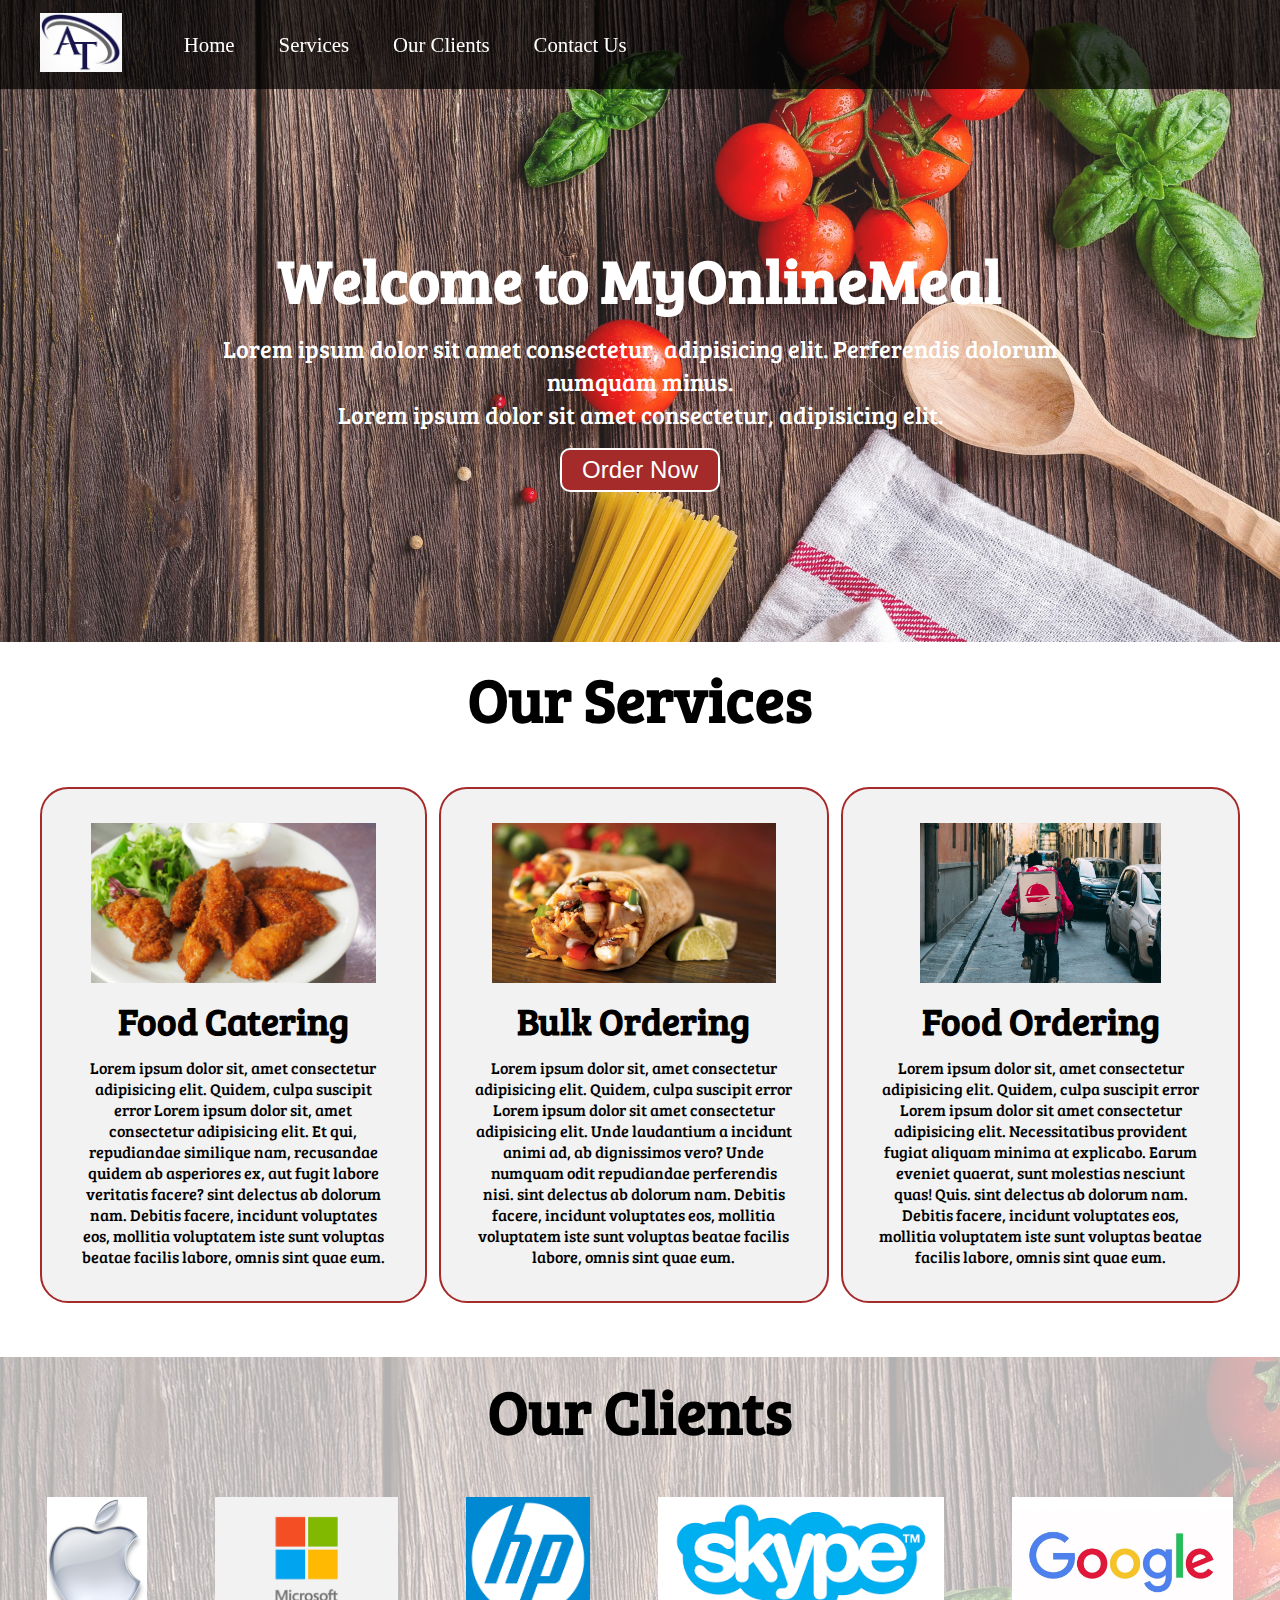
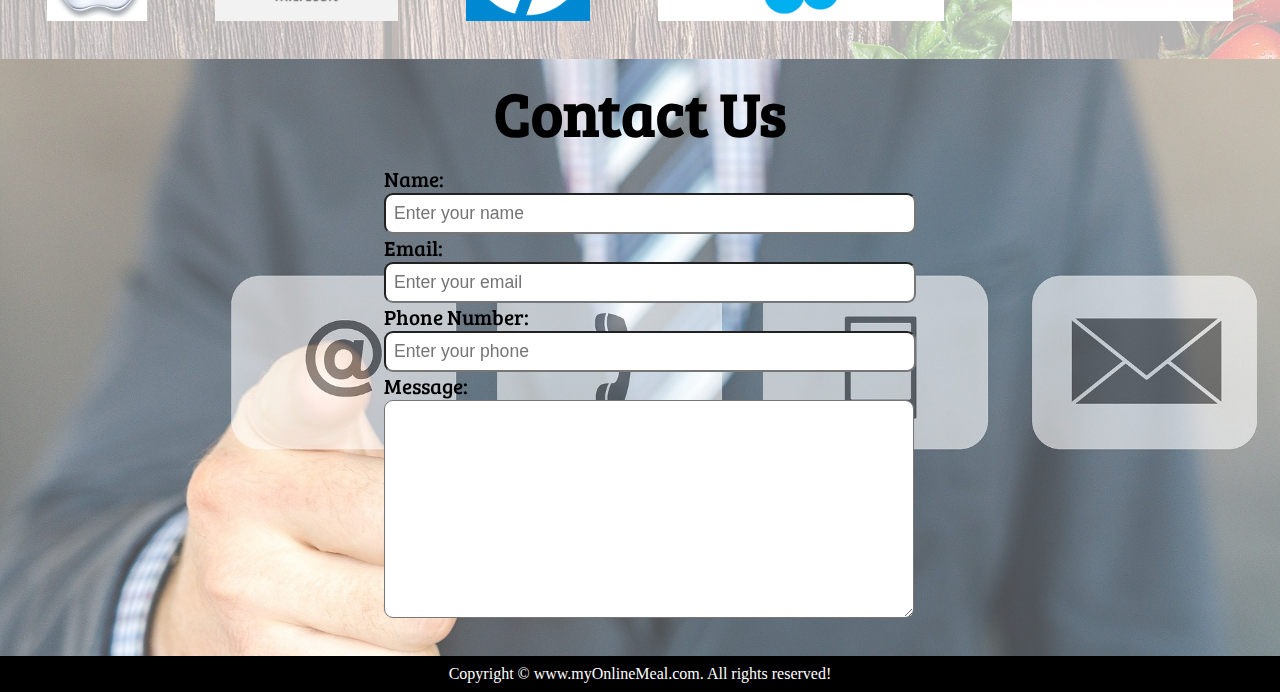
<file: melas/index.htm>
<!DOCTYPE html>
<html lang="en">

<head>
    <meta charset="UTF-8">
    <meta name="viewport" content="width=device-width, initial-scale=1.0">
    <meta http-equiv="X-UA-Compatible" content="ie=edge">
    <title>Best Online Food Delivery Service in India | MyOnlineMeal.com</title>
    <link rel="stylesheet" href="css/style.css">
    <link rel="stylesheet" media="screen and (max-width: 1170px)" href="css/phone.css">
    <link href="https://fonts.googleapis.com/css?family=Baloo+Bhai|Bree+Serif&display=swap" rel="stylesheet">
</head>

<body>
    <nav id="navbar">
        <div id="logo">
            <img src="img/logo.jpg" alt="MyOnlineMeal.com">
        </div>
        <ul>
            <li class="item"><a href="#home">Home</a></li>
            <li class="item"><a href="#services-container">Services</a></li>
            <li class="item"><a href="#client-section">Our Clients</a></li>
            <li class="item"><a href="#contact">Contact Us</a></li>
        </ul>
    </nav>

    <section id="home">
        <h1 class="h-primary">Welcome to MyOnlineMeal</h1>
        <p>Lorem ipsum dolor sit amet consectetur, adipisicing elit. Perferendis dolorum numquam minus. </p>
        <p>Lorem ipsum dolor sit amet consectetur, adipisicing elit. </p>
        <button class="btn">Order Now</button>
    </section>

    <section id="services-container">
        <h1 class="h-primary center">Our Services</h1>
        <div id="services">
            <div class="box">
                <img src="img/1.jpg" alt="">
                <h2 class="h-secondary center">Food Catering</h2>
                <p class="center">Lorem ipsum dolor sit, amet consectetur adipisicing elit. Quidem, culpa suscipit error
                    Lorem ipsum dolor sit, amet consectetur adipisicing elit. Et qui, repudiandae similique nam, recusandae quidem ab asperiores ex, aut fugit labore veritatis facere?
                    sint delectus ab dolorum nam. Debitis facere, incidunt voluptates eos, mollitia voluptatem iste sunt
                    voluptas beatae facilis labore, omnis sint quae eum.</p>
            </div>
            <div class="box">
                <img src="img/2.jpg" alt="">
                <h2 class="h-secondary center">Bulk Ordering</h2>
                <p class="center">Lorem ipsum dolor sit, amet consectetur adipisicing elit. Quidem, culpa suscipit error
                    Lorem ipsum dolor sit amet consectetur adipisicing elit. Unde laudantium a incidunt animi ad, ab dignissimos vero? Unde numquam odit repudiandae perferendis nisi.

                    sint delectus ab dolorum nam. Debitis facere, incidunt voluptates eos, mollitia voluptatem iste sunt
                    voluptas beatae facilis labore, omnis sint quae eum.</p>
            </div>
            <div class="box">
                <img src="img/3.jpg" alt="">
                <h2 class="h-secondary center">Food Ordering</h2>
                <p class="center">Lorem ipsum dolor sit, amet consectetur adipisicing elit. Quidem, culpa suscipit error
                    Lorem ipsum dolor sit amet consectetur adipisicing elit. Necessitatibus provident fugiat aliquam minima at explicabo. Earum eveniet quaerat, sunt molestias nesciunt quas! Quis.
                    sint delectus ab dolorum nam. Debitis facere, incidunt voluptates eos, mollitia voluptatem iste sunt
                    voluptas beatae facilis labore, omnis sint quae eum.</p>
            </div>
        </div>
    </section>
    <section id="client-section">
        <h1 class="h-primary center">Our Clients</h1>
        <div id="clients">
            <div class="client-item">
                <img src="img/logo1.png" alt="Our Client">
            </div>
            <div class="client-item">
                <img src="img/logo2.jpg" alt="Our Client">
            </div>
          
            <div class="client-item">
                <img src="img/logo4.jpg" alt="Our Client">
            </div>
            <div class="client-item">
                <img src="img/logo3.png" alt="Our Client">
            </div>
            <div class="client-item">
                <img src="img/logo5.jpg" alt="Our Client">
            </div>
        </div>

    </section>

    <section id="contact">
        <h1 class="h-primary center">Contact Us</h1>
        <div id="contact-box">
            <form action="">
                <div class="form-group">
                    <label for="name">Name: </label>
                    <input type="text" name="name" id="name" placeholder="Enter your name">
                </div>
                <div class="form-group">
                    <label for="email">Email: </label>
                    <input type="email" name="name" id="email" placeholder="Enter your email">
                </div>
                <div class="form-group">
                    <label for="phone">Phone Number: </label>
                    <input type="phone" name="name" id="phone" placeholder="Enter your phone">
                </div>
                <div class="form-group">
                    <label for="message">Message: </label>
                    <textarea name="message" id="message" cols="30" rows="10"></textarea>
                </div>
            </form>
        </div>
    </section>

    <footer>
        <div class="center">
            Copyright &copy; www.myOnlineMeal.com. All rights reserved!
        </div>
    </footer>
</body>

</html>
</file>
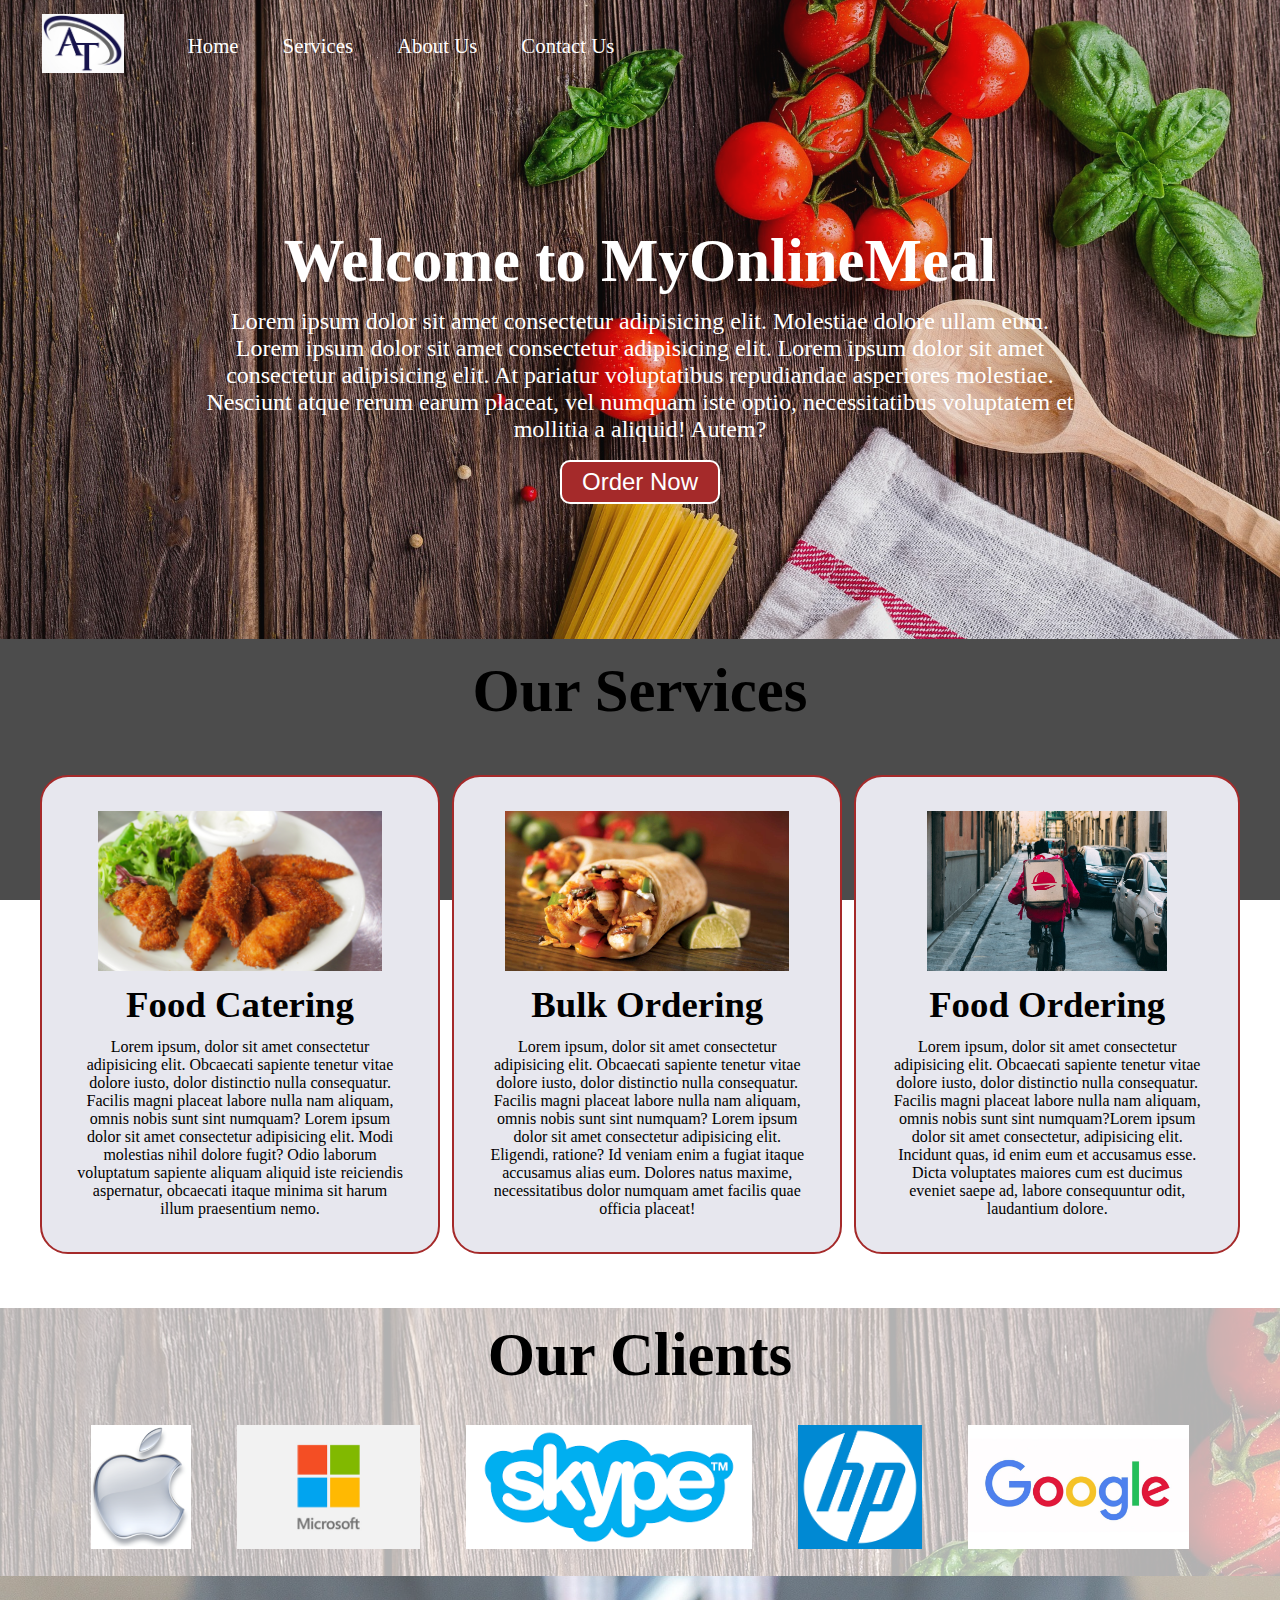
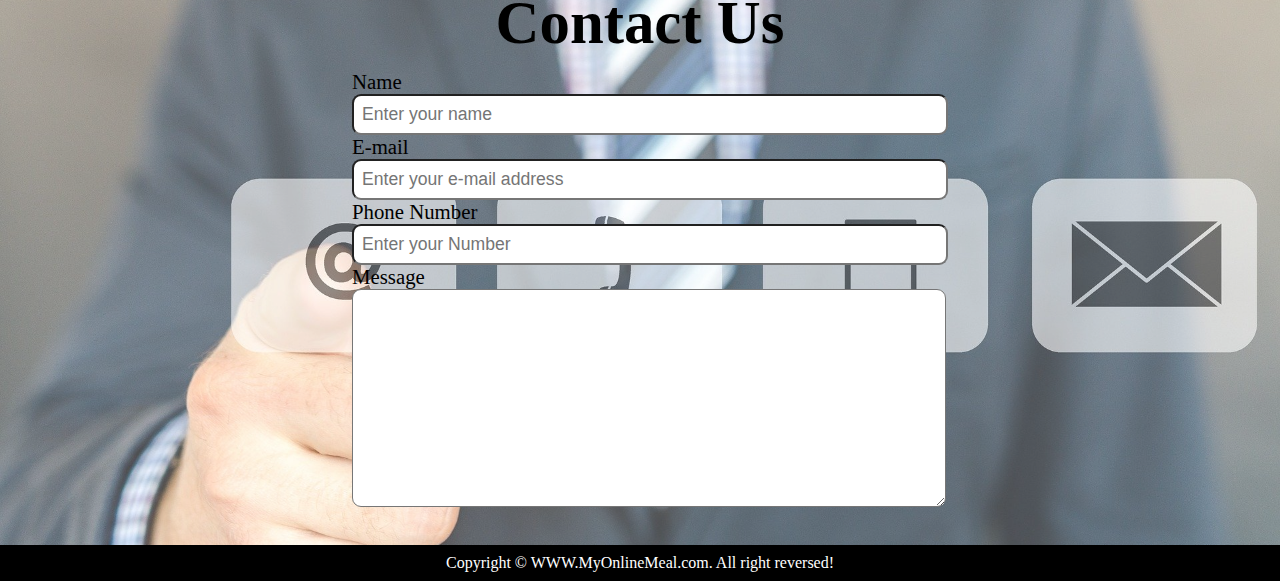
<file: MyOnlineMeals/index.html>
<!DOCTYPE html>
<html lang="en">
<head>
    <meta charset="UTF-8">
    <meta name="viewport" content="width=device-width, initial-scale=1.0">
    <title>Best Online Food Delivery Service in Nepal | MyOnlineMeals.com </title>
    <link rel="stylesheet" href="css/style.css">
    <link rel="stylesheet" media="screen and (max-width: 1170px)" href="css/phone.css">
</head>
<body>
    <nav id="navbar">
        <div id="logo">
            <img src="img/logo.jpg" alt="MyOnlineMeals.com">
        </div>
        <ul>
            <li class="item"><a href="#">Home</a></li>
            <li class="item"><a href="#">Services</a></li>
            <li class="item"><a href="#">About Us</a></li>
            <li class="item"><a href="#">Contact Us</a></li>
        </ul>
    </nav>

    <section id="home">
        <h1 class="h-primary">Welcome to MyOnlineMeal</h1>
        <p>Lorem ipsum dolor sit amet consectetur adipisicing elit. Molestiae dolore ullam eum.</p>
        <p>Lorem ipsum dolor sit amet consectetur adipisicing elit. Lorem ipsum dolor sit amet consectetur adipisicing elit. At pariatur voluptatibus repudiandae asperiores molestiae. Nesciunt atque rerum earum placeat, vel numquam iste optio, necessitatibus voluptatem et mollitia a aliquid! Autem?</p>
        <button class="btn">Order Now</button>
    </section>

    <section class="services-container">
        <h1 class="h-primary center">Our Services</h1>
        <div id="services">
            <div class="box">
                <img src="img/1.jpg" alt="">
                <h2 class="h-secondary center">Food Catering</h2>
                <p class="center">Lorem ipsum, dolor sit amet consectetur adipisicing elit. Obcaecati sapiente tenetur vitae dolore iusto, dolor distinctio nulla consequatur. Facilis magni placeat labore nulla nam aliquam, omnis nobis sunt sint numquam? Lorem ipsum dolor sit amet consectetur adipisicing elit. Modi molestias nihil dolore fugit? Odio laborum voluptatum sapiente aliquam aliquid iste reiciendis aspernatur, obcaecati itaque minima sit harum illum praesentium nemo.</p>
            </div>
            <div class="box">
                <img src="img/2.jpg" alt="">
                <h2 class="h-secondary center">Bulk Ordering</h2>
                <p class="center">Lorem ipsum, dolor sit amet consectetur adipisicing elit. Obcaecati sapiente tenetur vitae dolore iusto, dolor distinctio nulla consequatur. Facilis magni placeat labore nulla nam aliquam, omnis nobis sunt sint numquam? Lorem ipsum dolor sit amet consectetur adipisicing elit. Eligendi, ratione? Id veniam enim a fugiat itaque accusamus alias eum. Dolores natus maxime, necessitatibus dolor numquam amet facilis quae officia placeat!</p>
            </div>
            <div class="box">
                <img src="img/3.jpg" alt="">
                <h2 class="h-secondary center">Food Ordering</h2>
                <p class="center">Lorem ipsum, dolor sit amet consectetur adipisicing elit. Obcaecati sapiente tenetur vitae dolore iusto, dolor distinctio nulla consequatur. Facilis magni placeat labore nulla nam aliquam, omnis nobis sunt sint numquam?Lorem ipsum dolor sit amet consectetur, adipisicing elit. Incidunt quas, id enim eum et accusamus esse. Dicta voluptates maiores cum est ducimus eveniet saepe ad, labore consequuntur odit, laudantium dolore.</p>
            </div>
        </div>
    </section>

    <section id="client-section">
        <h1 class="h-primary center">Our Clients</h1>
        <div id="clients">
            <div class="client-item">
              <img src="img/logo1.png" alt="Our client">  
            </div>
            <div class="client-item">
              <img src="img/logo2.jpg" alt="Our client">  
            </div>
            <div class="client-item">
              <img src="img/logo3.png" alt="Our client">  
            </div>
            <div class="client-item">
              <img src="img/logo4.jpg" alt="Our client">  
            </div>
            <div class="client-item">
              <img src="img/logo5.jpg" alt="Our client">  
            </div>
        </div>
    </section>

    <section id="contact">
        <h1 class="h-primary center">Contact Us</h1>
        <div id="contact-box">
            <form action="">
                <div class="form-group">
                    <label for="name">Name</label>
                    <input type="text" name="name" id "name" placeholder="Enter your name">
                </div>
                <div class="form-group">
                    <label for="name">E-mail</label>
                    <input type="email" name="name" id "email" placeholder="Enter your e-mail address">
                </div>
                <div class="form-group">
                    <label for="name">Phone Number</label>
                    <input type="phone" name="name" id "phone" placeholder="Enter your Number">
                </div>
                <div class="form-group">
                    <label for="name">Message</label>
                    <textarea name="message" id="" cols="30" rows="10"></textarea>
                </div>
            </form>
        </div>
    </section>

    <footer>
        <div class="center">
            Copyright &copy; WWW.MyOnlineMeal.com. All right reversed!
        </div>
    </footer>

</body>
</html>
</file>
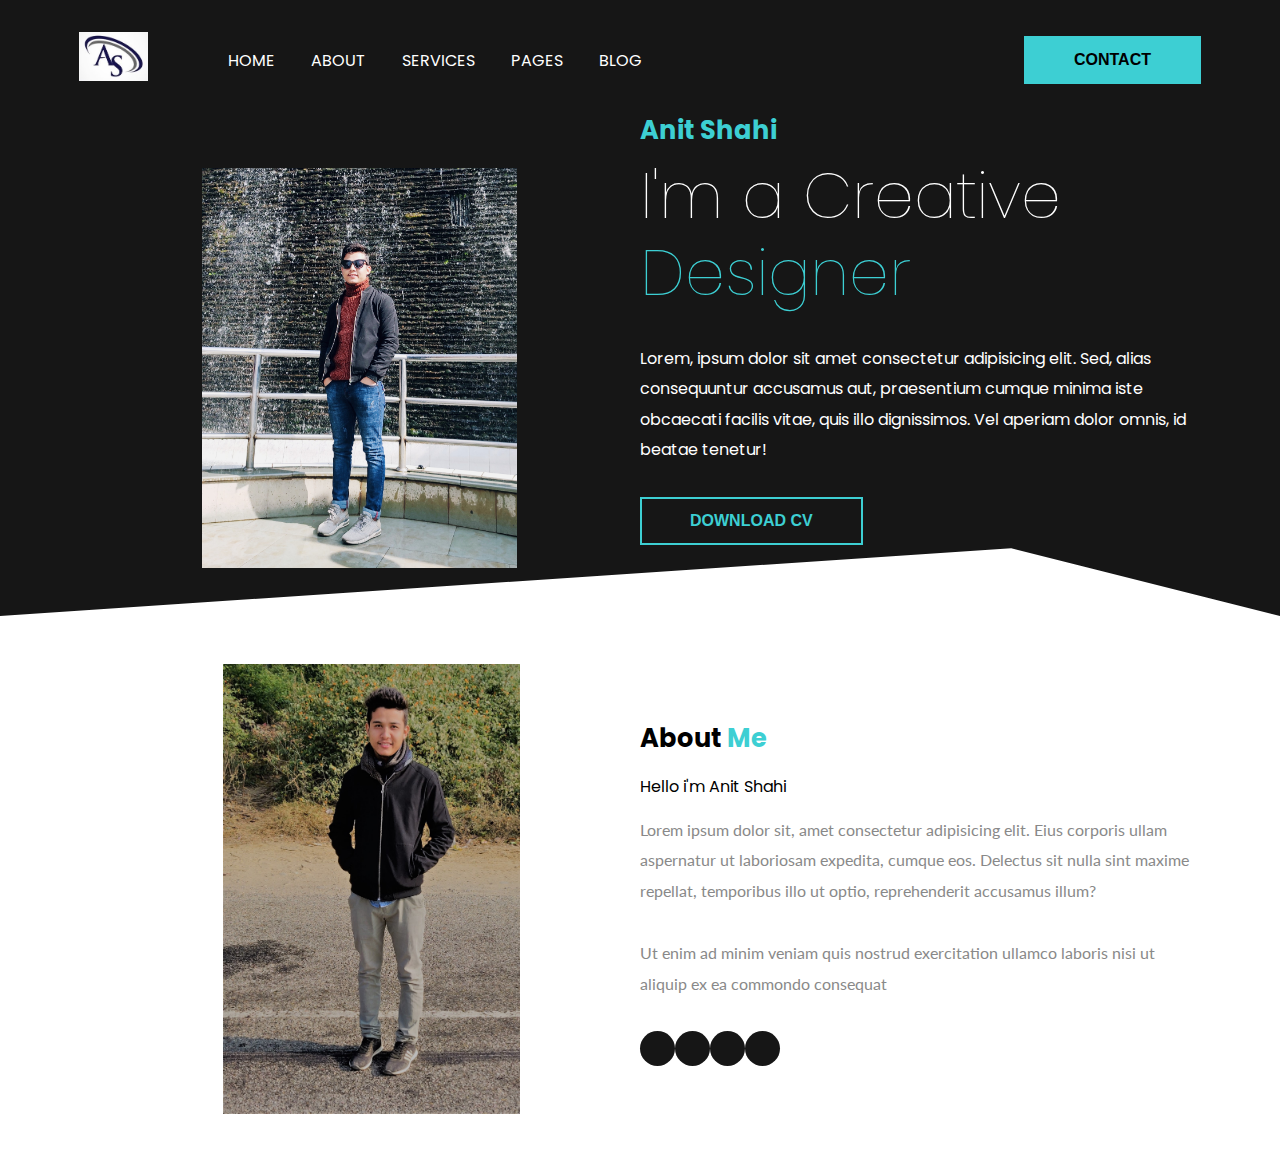
<file: portfolio website/index.html>
<!DOCTYPE html>
<html lang="en">

<head>
    <meta charset="UTF-8">
    <meta name="viewport" content="width=device-width, initial-scale=1.0">
    <title>My Awesome Portfolio</title>
    <link href="https://fonts.googleapis.com/css2?family=Poppins:wght@200&display=swap" rel="stylesheet">
    <link href="https://fonts.googleapis.com/css2?family=Lato:wght@100&display=swap" rel="stylesheet">
    <link rel="stylesheet" href="./css/style.css">
</head>

<body>
    <header>
        <div class="container">
            <nav class="flex items-center justify-between">
                <div class="left flex items-center">
                    <div class="branding">
                        <img src="./images/logo.jpg" alt="">
                    </div>
                    <div>
                        <a href="#">Home</a>
                        <a href="#">About</a>
                        <a href="#">Services</a>
                        <a href="#">Pages</a>
                        <a href="#">Blog</a>
                    </div>
                </div>
                <div class="right">
                    <button class="btn btn-primary">Contact</button>
                </div>
            </nav>
            <div class="hero flex items-center justify-between">
                <div class="left flex-1 flex justify-center">
                    <img src="./images/man3.jpg" alt="">
                </div>
                <div class="right flex-1 justify-center">
                    <h6>Anit Shahi</h6>
                    <h1>I'm a Creative <span>Designer</span></h1>
                    <p>Lorem, ipsum dolor sit amet consectetur adipisicing elit. Sed, alias consequuntur accusamus aut, praesentium cumque minima iste obcaecati facilis vitae, quis illo dignissimos. Vel aperiam dolor omnis, id beatae tenetur!</p>
                    <button class="btn btn-secondary">Download CV</button>
                </div>
            </div>
        </div>
    </header>
    <section class="about">
        <div class="container flex items-center">
            <div class="flex-1">
                <img class="about-me-img" src="./images/man4.jpg" alt="">
            </div>
            <div class="flex-1">
                <h1> About <span>Me</span></h1>
                <h3>Hello i'm Anit Shahi</h3>
                <p>Lorem ipsum dolor sit, amet consectetur adipisicing elit. Eius corporis ullam aspernatur ut laboriosam expedita, cumque eos. Delectus sit nulla sint maxime repellat, temporibus illo ut optio, reprehenderit accusamus illum?</p>
                <p>Ut enim ad minim veniam quis nostrud exercitation ullamco laboris nisi ut aliquip ex ea commondo consequat</p>
                <div class="social">
                    <a href="#"><img src="./images/website.svg" alt=""></a>
                    <a href="#"><img src="./images/facebook.svg" alt=""></a>
                    <a href="#"><img src="./images/twitter.svg" alt=""></a>
                    <a href="#"><img src="./images/instagram.svg" alt=""></a>
                </div>
            </div>
        </div>
    </section>

</body>

</html>
</file>
<file: melas/css/phone.css>
/* Navigation */
#navbar {
    flex-direction: column;
}

#navbar ul li a{
    font-size: 1rem;
    padding: 0px 7px;
    padding-bottom: 8px;
}
/* Home section */
#home{
    height: 370px; 
    padding: 3px 28px;
}

#home::before{
    height: 480px; 
}

#home p{
    font-size: 13px;
}

/* Services section  */
#services{
    flex-direction: column;
}

#services .box { 
    padding: 14px;
    margin: 2px 0px; 
    margin-bottom: 20px;
}

/* Clients section */
#clients{
    flex-wrap: wrap;
}

#clients img{
    width: 66px;
    padding: 6px;
    height: auto;
}

/* Contact us section */
#contact-box form{
    width:80%;
}
/* Footer */

/* Utility classes */
.h-primary{
    font-size:26px;
}
.btn{
    font-size: 13px;
    padding: 4px 8px;
}
</file>
<file: MyOnlineMeals/css/phone.css>
/* Navigation */
#navbar{
    flex-direction: column;
}
#navbar ul li a{
    font-size: 1rem;
    padding: 0px 7px;
    padding-bottom: 8px;
}


/* Home Section  */
#home{
    height: 3700px;
    padding: 3px 68px;
}
#home::before{
    height: 480px;
}
#home p{
    font-size: 13px;
}

/* Services Section  */
#services{
    flex-direction: column;
}
#services .box{
    padding: 14px;
    margin: 2px 0px; 
    margin-bottom: 20px;
}

/* client Section  */
#clients{
    flex-wrap: wrap;
}
#clients img{
width: 66px;
padding: 6px;
height: auto;
}


/* Contact Section  */
#contact-box form{
    width:80%;
}

/* Footer */


/* Utility Classes */
.h-primary{
    font-size: 26px;
}
.btn{
    font-size: 13px;
    padding: 4px;
}
</file>
<file: portfolio website/css/style.css>
@import 'utilities.css';
:root{
    --primary: #3DCFD3;
    --dark: #161616;
    --pure: #FFFFFF;
    --ternary: #898989;
    --light: #F2F2F2;
}
body{
    font-family: 'Poppins', sans-serif;
}
*{
    padding: 0;
    margin: 0;
    box-sizing: border-box;
    -webkit-font-smotthing: antialiased;
}

header{
    background-color: var(--dark);
    clip-path: polygon(0 0, 100% 0, 100% 100%, 79% 89%, 0 100%);
}
.container{
    max-width: 1152px;
    padding: 0 15px;
    margin: 0 auto;
}
header nav .left a{
    color: var(--pure);
    text-decoration: none;
    margin-right: 2rem;
    text-transform: uppercase;
    transition: all.3s ease;
}
header nav .left a:hover{
    color: var(--primary);
}
header nav{
    padding: 2rem 0;
}
header nav .branding{
    margin-right: 5rem;
}

.branding img{
    height: 49px;
}
.hero{
    padding: 3rem 0;
}
.hero .left img{
    height: 400px;
}
.hero .right{
    color: var(--pure);
}
.hero .right h6{
    font-size: 1.6rem;
    color: var(--primary);
    margin-bottom: 0.5rem;
}
.hero .right h1{
    font-size: 4rem;
    font-weight: 100;
    line-height: 1.2;
    margin-bottom: 2rem;
}
.hero .right h1 span{
    color: var(--primary);
}
.hero .right p{
    line-height: 1.9;
    margin-bottom: 2rem;
}
.hero .right{
    margin-top: -5rem;
}

section{
    padding: 3rem 0;
}
section.about .about-me-img{
    height: 450px;
    padding-left: 9rem;
}
section.about h1{
    margin-bottom: 1rem;
    font-size: 1.6rem;
}
section.about h1 span{
    color: var(--primary);
}
section.about h3{
    font-size: 1rem;
    margin-bottom: 1rem;
    font-weight: 400;
}
section.about p{
    font-family: 'Lato', sans-serif;
    color: var(--ternary);
    line-height: 1.9;
    margin-bottom: 2rem;
}
section.about .social{
    display: flex;
}
section.about .social a{
    background: var(--dark);
    display: flex;
    align-items: center;
    justify-content: center;
    width: 35px;
    height: 35px;
    border-radius: 50%;
}
section.about .social a img{
    width: 100%;
    height: 100%;
    padding: 0.5rem;
}
section.about .social a:hover{
    background: var(--primary);
    transition: all .3s ease;
}
</file>
<file: melas/css/style.css>
/* CSS Reset */
*{
    margin: 0;
    padding: 0;
}

html{
    scroll-behavior: smooth;
}

/* CSS Variables */
:root{
    --navbar-height: 59px;
}

/* Navigation Bar */
#navbar{
    display: flex;
    align-items: center;
    position: sticky;
    top: 0px;
}

#navbar::before{
    content: "";
    background-color: black;
    position: absolute;
    top:0px;
    left:0px;
    height: 100%;
    width:100%;
    z-index: -1;
    opacity: 0.7;
}

/* Navigation Bar: Logo and Image */
#logo{
    margin: 10px 34px;
}

#logo img{
    height: 59px;
    margin: 3px 6px;
}


/* Navigation Bar: List Styling */

#navbar ul{
    display: flex;
    font-family: 'Baloo Bhai', cursive;
}

#navbar ul li{ 
    list-style: none;
    font-size: 1.3rem;
}

#navbar ul li a{
    color: white;
    display: block;
    padding: 3px 22px;
    border-radius: 20px;
    text-decoration: none;
}

#navbar ul li a:hover{
    color: black;
    background-color: white;
}

/* Home Section */
#home{
    display: flex;
    flex-direction: column;
    padding:3px 200px;
    height: 550px;
    justify-content: center;
    align-items: center;
}

#home::before{ 
    content: "";
    position: absolute;
    background: url('../bg.jpg') no-repeat center center/cover;
    height: 642px;
    top:0px;
    left:0px;
    width: 100%;
    z-index: -1;
    opacity:0.89;
}

#home h1{
    color:white;
    text-align: center;
    font-family: 'Bree Serif', serif;
}

#home p{
    color:white;
    text-align: center;
    font-size: 1.5rem;
    font-family: 'Bree Serif', serif;
}
/* Services Section */
#services{
    margin: 34px;
    display: flex;
}
#services .box{ 
    border: 2px solid brown;
    padding: 34px;
    margin: 2px 6px;
    border-radius: 28px;
    background: #f2f2f2;
    margin-bottom: 20px;
}

#services .box img{ 
   height: 160px;
   margin: auto;
   display: block;
}

#services .box p{
    font-family: 'Bree Serif', serif;

} 

/* Clients Section */
#client-section{ 
    position: relative;
}

#client-section::before{
 content: "";
 position: absolute;
 background: url('../bg.jpg');
 width: 100%;
 height: 100%;
 z-index: -1;
 opacity: 0.3;
}

#clients{
    display: flex;
    justify-content: center;
    align-items: center;
}

.client-item{
    padding: 34px;
}

#clients img{
    height: 124px;
}


/* Contact Section */
#contact{
    position: relative;
}
#contact::before{
    content: "";
    position: absolute;
    width: 100%;
    height: 100%;
    z-index: -1;
    opacity: 0.7;
    background: url('../contact.jpg') no-repeat center center/cover;

}
#contact-box{
    display: flex;
    justify-content: center;
    align-items: center;
    padding-bottom: 34px;
}
#contact-box input, 
#contact-box textarea{
    width: 100%;
    padding: 0.5rem;
    border-radius: 9px;
    font-size: 1.1rem;
} 

#contact-box form{
    width: 40%;
}

#contact-box label{
   font-size: 1.3rem;
   font-family: 'Bree Serif', serif;

}


footer{
    background: black;
    color: white;
    padding: 9px 20px;
}

/* Utility Classes */
.h-primary{
    font-family: 'Bree Serif', serif;
    font-size: 3.8rem;
    padding: 12px;
}

.h-secondary{
    font-family: 'Bree Serif', serif;
    font-size: 2.3rem;
    padding: 12px;
}

.btn{
    padding: 6px 20px;
    border: 2px solid white;
    background-color: brown;
    color: white;
    margin: 17px;
    font-size: 1.5rem;
    border-radius: 10px;
    cursor:pointer;
}

.center{
    text-align: center;
}
</file>
<file: MyOnlineMeals/css/style.css>
/* CSS Reset */
*{
    margin: 0;
    padding: 0;
}
html{
    scroll-behavior: smooth;
}

/* CSS Variables */
:root{
    --navbar-height: 59px;
}

/* Navigation Bar */
#navbar{
    display: flex;
    align-items: center;
    position: relative
    top: 0px;  
}
#navbar::before{
    content: "";
    background-color: black;
    position: absolute;
    top: 0px;
    left: 0px;
    height: 100%;
    width: 100%;
    z-index: -1;
    opacity: 0.7;
}

/* Navigation Bar: Logo and Image */
#logo{
    margin: 11px 35px;   
}
#logo img{
    height: 59px;
    margin: 3px 7px;
}

/* Navigation Bar: List Styling */
#navbar ul{
    display: flex;
}
#navbar ul li{
    list-style: none;
    font-size: 1.3rem;
}
#navbar ul li a{
    color:white;
    display: block;
    padding: 3px 22px;
    border-radius: 20px;
    text-decoration: none;
}
#navbar ul li a:hover{
    color: black;
    background-color: white;
}

/* Home section  */
#home{
    display: flex;
    flex-direction: column;
    padding: 2px 200px;
    height: 549px;
    justify-content: center;
    align-items: center;
}
#home::before{
    content: "";
    position: absolute;
    background: url('../bg.jpg') no-repeat center center/cover;
    height: 639px;
    width: 100%;
    top: 0px;
    left: 0px;
    z-index: -1;
    opacity: 0.89;
}
#home h1{
    color: white;
    text-align: center;
}
#home p{
    color: white;
    text-align: center;
    font-size: 1.5rem;
}

/* Services Section  */
#services{
    margin: 34px;
    display: flex;
}
#services .box{
    border: 2px solid brown;
    padding: 34px;
    margin: 3px 6px;
    border-radius: 28px;
    background-color: rgb(231, 231, 238);
    margin-bottom: 20px;
}
#services .box img{
    height: 160px;
    display: block;
    margin: auto;
}

/* Clients Section  */
#client-section{
    position: relative;
    /* height: 344px; */
}
#client-section::before{
    content: "";
    position: absolute;
    background: url('../bg.jpg');
    width: 100%;
    height: 100%;
    z-index: -1;
    opacity: 0.3;
}
#clients{
    display: flex;
    justify-content: center;
    align-items: center;
}
#clients img{
    height: 124px;
}
.client-item{
    padding: 23px;
}

/* Contact Section  */
#contact{
    position: relative;
}
#contact::before{
    content: "";
    position: absolute;
    width: 100%;
    height: 100%;
    z-index: -1;
    opacity: 0.7;
    background: url('../contact.jpg') no-repeat center center/cover;
}
#contact-box{
    display: flex;
    justify-content: center;
    align-items: center;
    padding-bottom: 34px;
}
#contact-box input,
#contact-box textarea{
    width: 100%;
    padding: 0.5rem;
    border-radius: 9px;
    font-size: 1.1rem;
}
#contact-box form{
    width: 45%;
}
#contact-box label{
    font-size: 1.3rem;
}


footer{
    background: black;
    color: white;
    padding: 9px 20px;
}


/* Utility Classes */
.h-primary{
    font-size: 3.8rem;
    padding: 12px;
}
.h-secondary{
    font-size: 2.3rem;
    padding: 12px;
}
.btn{
    padding: 6px 20px;
    margin: 17px;
    border: 2px solid white;
    background-color: brown;
    color: white;
    font-size: 1.5rem;
    border-radius: 10px;
    cursor: pointer;
}
.center{
    text-align: center;
}
</file>
